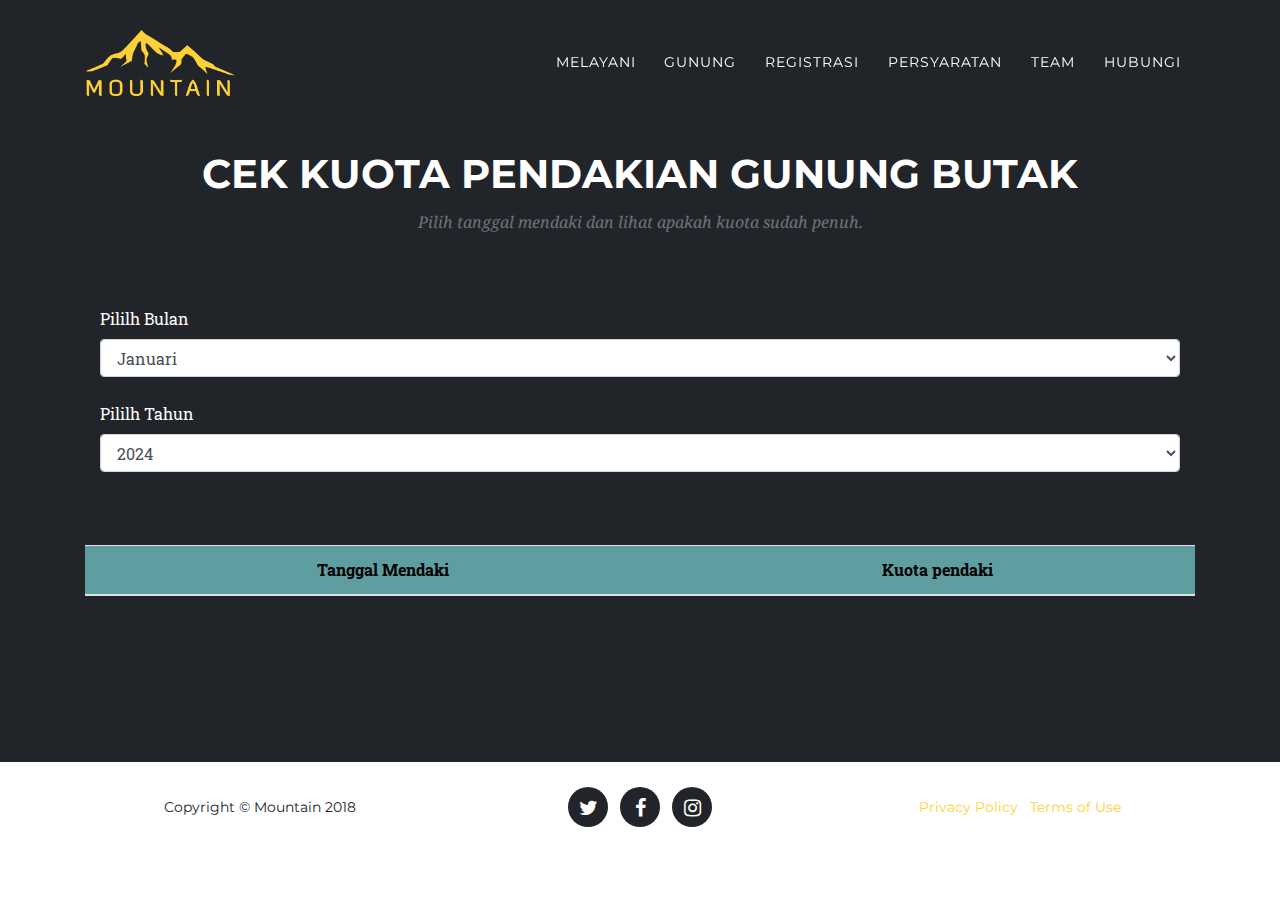
<file: cekkuotabromo.html>
<!DOCTYPE html>
<html lang="en">

  <head>

    <meta charset="utf-8">
    <meta name="viewport" content="width=device-width, initial-scale=1, shrink-to-fit=no">
    <meta name="description" content="">
    <meta name="author" content="">

    <title>Cek Kuota</title>

    <!-- Bootstrap core CSS -->
    <link href="vendor/bootstrap/css/bootstrap.min.css" rel="stylesheet">

    <!-- Custom fonts for this template -->
    <link href="vendor/font-awesome/css/font-awesome.min.css" rel="stylesheet" type="text/css">
    <link href="https://fonts.googleapis.com/css?family=Montserrat:400,700" rel="stylesheet" type="text/css">
    <link href='https://fonts.googleapis.com/css?family=Kaushan+Script' rel='stylesheet' type='text/css'>
    <link href='https://fonts.googleapis.com/css?family=Droid+Serif:400,700,400italic,700italic' rel='stylesheet' type='text/css'>
    <link href='https://fonts.googleapis.com/css?family=Roboto+Slab:400,100,300,700' rel='stylesheet' type='text/css'>

    <!-- Custom styles for this template -->
    <link href="css/agency1.css" rel="stylesheet">

  </head>

  <body id="page-top">

    <!-- Navigation -->
    <nav class="navbar navbar-expand-lg navbar-dark fixed-top" id="mainNav">
        <div class="container">
        <a class="navbar-brand js-scroll-trigger" href="#page-top"><img src="img/logoyellow.png" width="150px"></a>
        <button class="navbar-toggler navbar-toggler-right" type="button" data-toggle="collapse" data-target="#navbarResponsive" aria-controls="navbarResponsive" aria-expanded="false" aria-label="Toggle navigation">
          Menu
          <i class="fa fa-bars"></i>
        </button>
        <div class="collapse navbar-collapse" id="navbarResponsive">
          <ul class="navbar-nav text-uppercase ml-auto">
            <li class="nav-item">
              <a class="nav-link js-scroll-trigger" href="index.html#service">Melayani</a>
            </li>
            <li class="nav-item">
              <a class="nav-link js-scroll-trigger" href="index.html#portfolio">Gunung</a>
            </li>
            <li class="nav-item">
              <a class="nav-link js-scroll-trigger" href="index.html#about">Registrasi</a>
            </li>
            <li class="nav-item">
              <a class="nav-link js-scroll-trigger" href="#">Persyaratan</a>
            </li>
            <li class="nav-item">
              <a class="nav-link js-scroll-trigger" href="index.html#team">Team</a>
            </li>
            <li class="nav-item">
              <a class="nav-link js-scroll-trigger" href="index.html#contact">Hubungi</a>
            </li>
          </ul>
        </div>
        </div>
    </nav>

    <!-- contact -->
    <section id="contact">
      <div class="container">
        <div class="row">
          <div class="col-lg-12 text-center">
            <h2 class="section-heading text-uppercase">Cek Kuota Pendakian Gunung Butak</h2>
            <h3 class="section-subheading text-muted" style="color: #fff;">Pilih tanggal mendaki dan lihat apakah kuota sudah penuh.</h3>
          </div>
        </div>
          
          <form>
          <div class="col-lg-12">
          <div class="form-group">
            <label for="exampleFormControlSelect1" style="color: white;">Pililh Bulan</label>
            <select class="form-control" id="exampleFormControlSelect1">
              <option>Januari</option>
              <option>Februari</option>
              <option>Maret</option>
              <option>April</option>
              <option>Mei</option>
              <option>Juni</option>
              <option>Juli</option>
              <option>Agustus</option>
              <option>September</option>
              <option>Oktober</option>
              <option>November</option>
              <option>Desember</option>
            </select>
          </div>
          <div class="form-group">
            <label for="exampleFormControlSelect1" style="color: white;">Pililh Tahun</label>
            <select class="form-control" id="exampleFormControlSelect1">
              <option>2024</option>
              <option>2025</option>
              <option>2026</option>
            </select>
                  </div></div>
          </form><br/><br/>
          
          <table class="table table-hover" style="color: white; text-align: center;">
          <thead>
            <tr>
              <th scope="col" style="background-color: cadetblue; color: black;">Tanggal Mendaki</th>
              <th scope="col" style="background-color: cadetblue; color: black;">Kuota pendaki</th>
            </tr>
          </thead>
        
        </table>
      </div>
    </section>

      <!-- Footer -->
    <footer>
      <div class="container">
        <div class="row">
          <div class="col-md-4">
            <span class="copyright">Copyright &copy; Mountain 2018</span>
          </div>
          <div class="col-md-4">
            <ul class="list-inline social-buttons">
              <li class="list-inline-item">
                <a href="#">
                  <i class="fa fa-twitter"></i>
                </a>
              </li>
              <li class="list-inline-item">
                <a href="#">
                  <i class="fa fa-facebook"></i>
                </a>
              </li>
              <li class="list-inline-item">
                <a href="#">
                  <i class="fa fa-instagram"></i>
                </a>
              </li>
            </ul>
          </div>
          <div class="col-md-4">
            <ul class="list-inline quicklinks">
              <li class="list-inline-item">
                <a href="#">Privacy Policy</a>
              </li>
              <li class="list-inline-item">
                <a href="#">Terms of Use</a>
              </li>
            </ul>
          </div>
        </div>
      </div>
    </footer>
      
    <!-- Bootstrap core JavaScript -->
    <script src="vendor/jquery/jquery.min.js"></script>
    <script src="vendor/bootstrap/js/bootstrap.bundle.min.js"></script>

    <!-- Plugin JavaScript -->
    <script src="vendor/jquery-easing/jquery.easing.min.js"></script>

    <!-- Contact form JavaScript -->
    <script src="js/jqBootstrapValidation.js"></script>
    <script src="js/contact_me.js"></script>

    <!-- Custom scripts for this template -->
    <script src="js/agency.min.js"></script>

  </body>

</html>
</file>
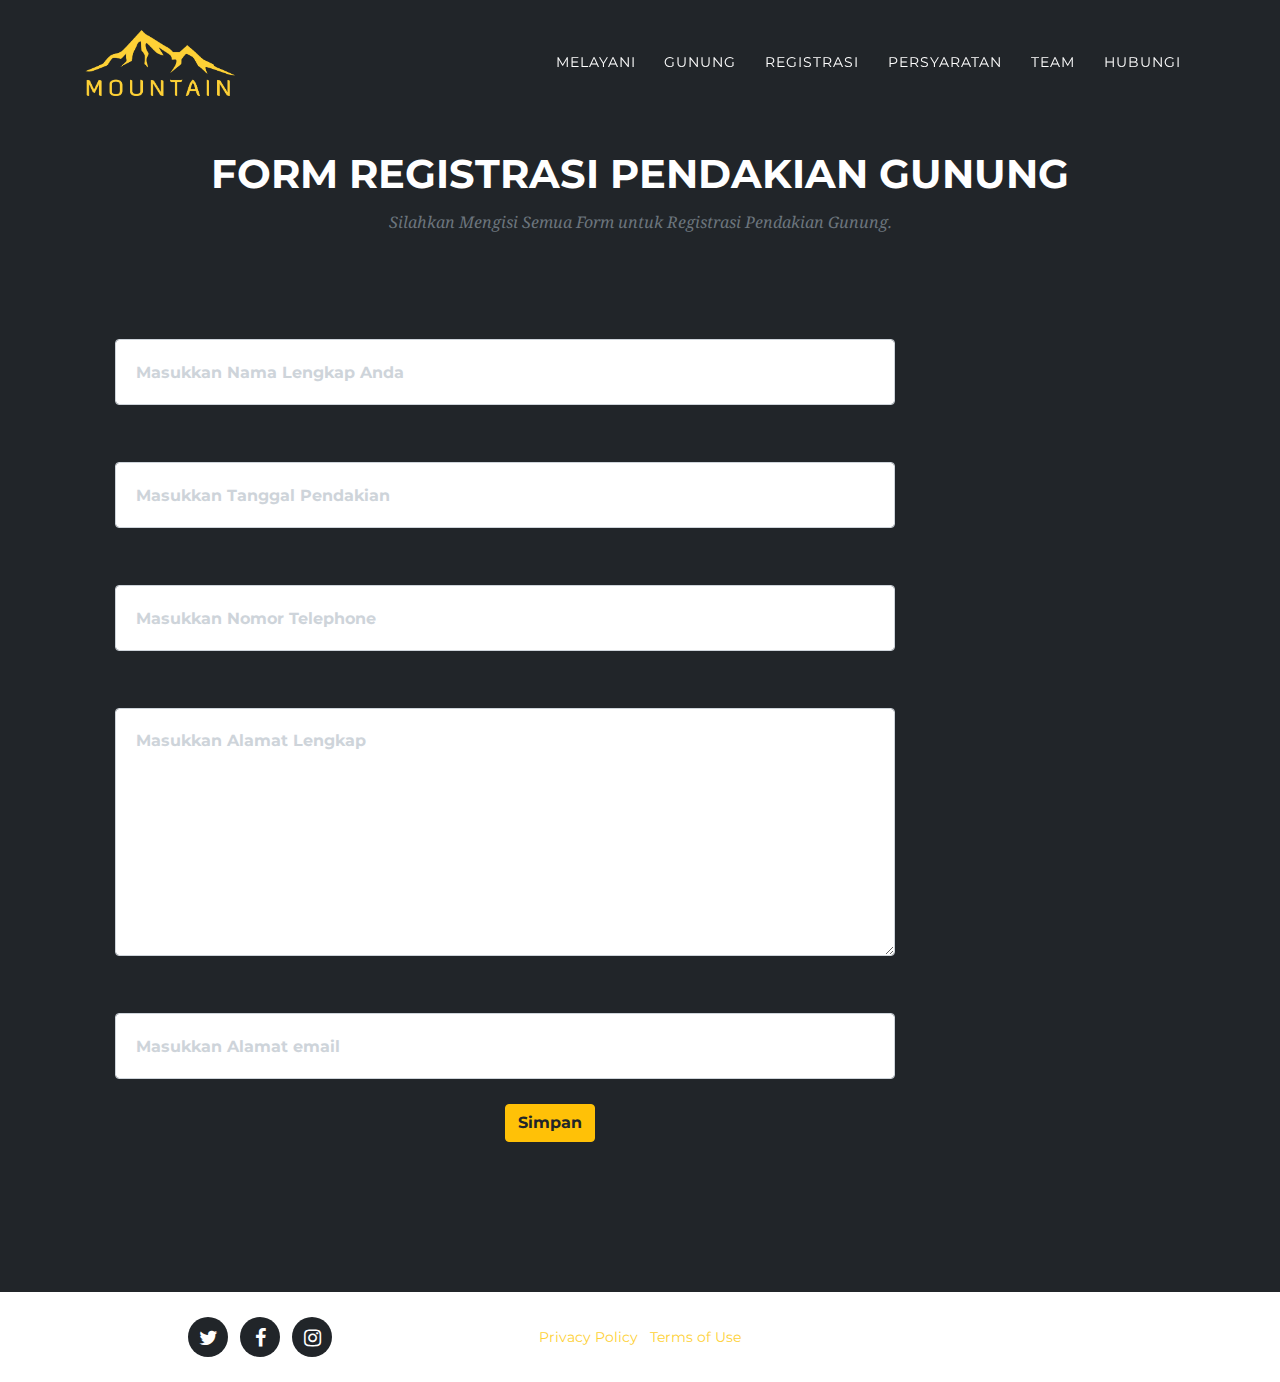
<file: formregistrasi.html>
<!DOCTYPE html>
<html lang="en">

  <head>

    <meta charset="utf-8">
    <meta name="viewport" content="width=device-width, initial-scale=1, shrink-to-fit=no">
    <meta name="description" content="">
    <meta name="author" content="">

    <title>Form Registrasi</title>

    <!-- Bootstrap core CSS -->
    <link href="vendor/bootstrap/css/bootstrap.min.css" rel="stylesheet">

    <!-- Custom fonts for this template -->
    <link href="vendor/font-awesome/css/font-awesome.min.css" rel="stylesheet" type="text/css">
    <link href="https://fonts.googleapis.com/css?family=Montserrat:400,700" rel="stylesheet" type="text/css">
    <link href='https://fonts.googleapis.com/css?family=Kaushan+Script' rel='stylesheet' type='text/css'>
    <link href='https://fonts.googleapis.com/css?family=Droid+Serif:400,700,400italic,700italic' rel='stylesheet' type='text/css'>
    <link href='https://fonts.googleapis.com/css?family=Roboto+Slab:400,100,300,700' rel='stylesheet' type='text/css'>

    <!-- Custom styles for this template -->
    <link href="css/agency1.css" rel="stylesheet">

  </head>

  <body id="page-top">

    <!-- Navigation -->
    <nav class="navbar navbar-expand-lg navbar-dark fixed-top" id="mainNav">
        <div class="container">
        <a class="navbar-brand js-scroll-trigger" href="#page-top"><img src="img/logoyellow.png" width="150px"></a>
        <button class="navbar-toggler navbar-toggler-right" type="button" data-toggle="collapse" data-target="#navbarResponsive" aria-controls="navbarResponsive" aria-expanded="false" aria-label="Toggle navigation">
          Menu
          <i class="fa fa-bars"></i>
        </button>
        <div class="collapse navbar-collapse" id="navbarResponsive">
          <ul class="navbar-nav text-uppercase ml-auto">
            <li class="nav-item">
              <a class="nav-link js-scroll-trigger" href="index.html#service">Melayani</a>
            </li>
            <li class="nav-item">
              <a class="nav-link js-scroll-trigger" href="index.html#portfolio">Gunung</a>
            </li>
            <li class="nav-item">
              <a class="nav-link js-scroll-trigger" href="index.html#about">Registrasi</a>
            </li>
            <li class="nav-item">
              <a class="nav-link js-scroll-trigger" href="#">Persyaratan</a>
            </li>
            <li class="nav-item">
              <a class="nav-link js-scroll-trigger" href="index.html#team">Team</a>
            </li>
            <li class="nav-item">
              <a class="nav-link js-scroll-trigger" href="index.html#contact">Hubungi</a>
            </li>
          </ul>
        </div>
        </div>
    </nav>

    <!-- contact --> 
    <section id="contact">
      <div class="container">
        <div class="row">
          <div class="col-lg-12 text-center">
            <h2 class="section-heading text-uppercase">Form Registrasi Pendakian Gunung</h2>
            <h3 class="section-subheading text-muted" style="color: #fff;">Silahkan Mengisi Semua Form untuk Registrasi Pendakian Gunung.</h3>
                          <div class="col-md-12">
                <form class="form-horizontal" action="?" method="post">
                  <div class="form-group">
                    <label for="nama" class="col-sm-1" "control-label">Nama</label>
                    <div class="col-sm-9">
                        <input type="text" class="form-control" name="nama" placeholder="Masukkan Nama Lengkap Anda">
                    </div>
                  </div>
                  <div class="form-group">
                    <label for="nama" class="col-sm-1" "control-label">Tanggal</label>
                    <div class="col-sm-9">
                        <input type="text" class="form-control" name="tanggal" placeholder="Masukkan Tanggal Pendakian">
                    </div>
                  </div>
                  <div class="form-group">
                    <label for="nama" class="col-sm-1" "control-label">Telp.</label>
                    <div class="col-sm-9">
                        <input type="text" class="form-control" name="telp" placeholder="Masukkan Nomor Telephone">
                    </div>
                  </div>
                  <div class="form-group">
                    <label for="alamat" class="col-sm-1" "control-label">Alamat</label>
                    <div class="col-sm-9">
                        <textarea name="alamat"class="form-control" placeholder="Masukkan Alamat Lengkap"></textarea>
                    </div>
                  </div>
                  <div class="form-group">
                    <label for="nama" class="col-sm-1" "control-label">Email</label>
                    <div class="col-sm-9">
                        <input type="text" class="form-control" name="email" placeholder="Masukkan Alamat email">
                    </div>
                  </div>
                  <div class="col-sm-offset-4 col-sm-10">
                      <button type="submit" class="btn btn-warning">Simpan</button>
                  </div>
                </form>
          </div>
        </div>
      </div>
    </section>

      <!-- Footer -->
    <footer>
      <div class="container">
        <div class="row">
          <div class="col-md-4">
            <ul class="list-inline social-buttons">
              <li class="list-inline-item">
                <a href="#">
                  <i class="fa fa-twitter"></i>
                </a>
              </li>
              <li class="list-inline-item">
                <a href="#">
                  <i class="fa fa-facebook"></i>
                </a>
              </li>
              <li class="list-inline-item">
                <a href="#">
                  <i class="fa fa-instagram"></i>
                </a>
              </li>
            </ul>
          </div>
          <div class="col-md-4">
            <ul class="list-inline quicklinks">
              <li class="list-inline-item">
                <a href="#">Privacy Policy</a>
              </li>
              <li class="list-inline-item">
                <a href="#">Terms of Use</a>
              </li>
            </ul>
          </div>
        </div>
      </div>
    </footer>
      
    <!-- Bootstrap core JavaScript -->
    <script src="vendor/jquery/jquery.min.js"></script>
    <script src="vendor/bootstrap/js/bootstrap.bundle.min.js"></script>

    <!-- Plugin JavaScript -->
    <script src="vendor/jquery-easing/jquery.easing.min.js"></script>

    <!-- Contact form JavaScript -->
    <script src="js/jqBootstrapValidation.js"></script>
    <script src="js/contact_me.js"></script>

    <!-- Custom scripts for this template -->
    <script src="js/agency.min.js"></script>

  </body>

</html>
</file>
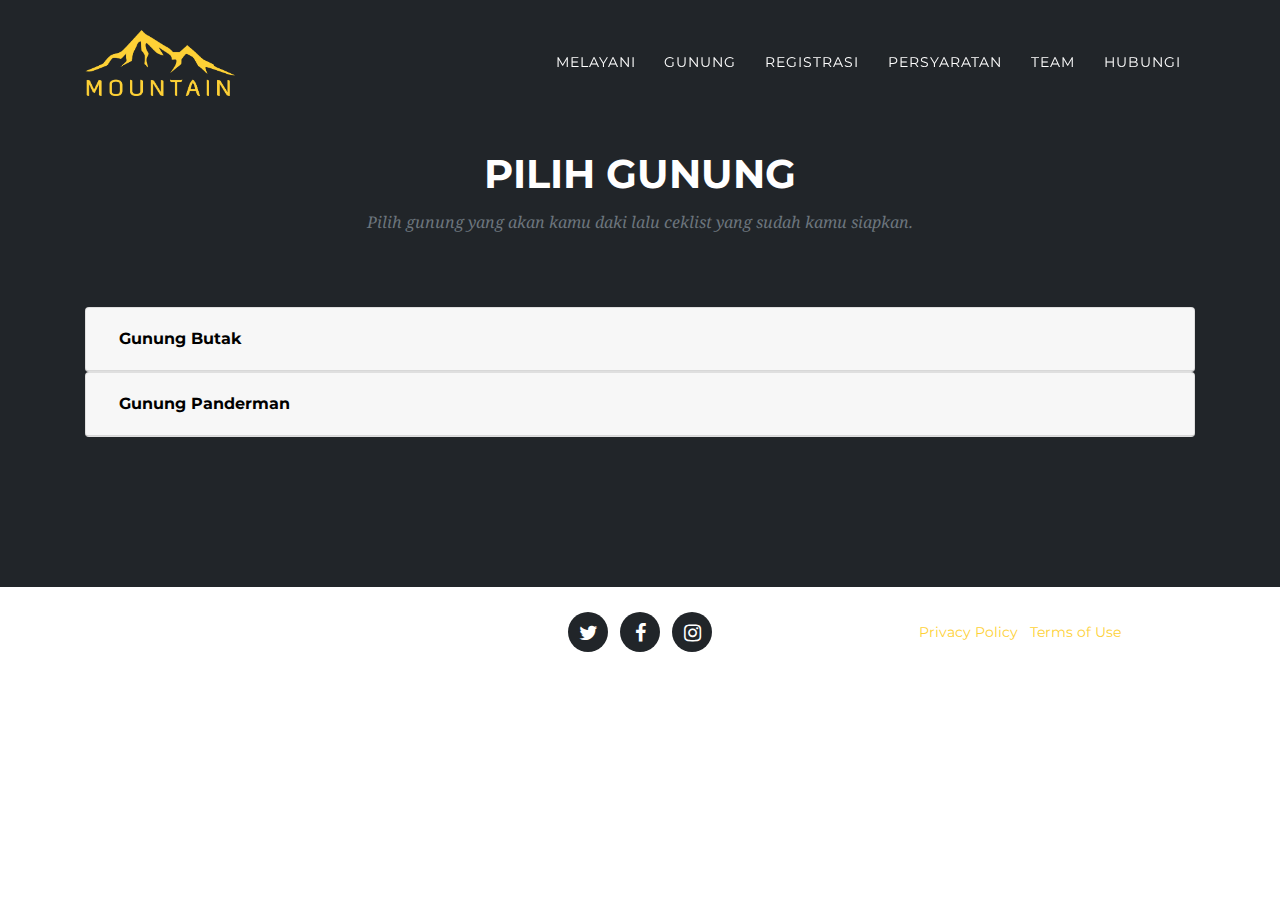
<file: registrasi.html>
<!DOCTYPE html>
<html lang="en">

  <head>

    <meta charset="utf-8">
    <meta name="viewport" content="width=device-width, initial-scale=1, shrink-to-fit=no">
    <meta name="description" content="">
    <meta name="author" content="">

    <title>Registrasi</title>

    <!-- Bootstrap core CSS -->
    <link href="vendor/bootstrap/css/bootstrap.min.css" rel="stylesheet">

    <!-- Custom fonts for this template -->
    <link href="vendor/font-awesome/css/font-awesome.min.css" rel="stylesheet" type="text/css">
    <link href="https://fonts.googleapis.com/css?family=Montserrat:400,700" rel="stylesheet" type="text/css">
    <link href='https://fonts.googleapis.com/css?family=Kaushan+Script' rel='stylesheet' type='text/css'>
    <link href='https://fonts.googleapis.com/css?family=Droid+Serif:400,700,400italic,700italic' rel='stylesheet' type='text/css'>
    <link href='https://fonts.googleapis.com/css?family=Roboto+Slab:400,100,300,700' rel='stylesheet' type='text/css'>

    <!-- Custom styles for this template -->
    <link href="css/agency1.css" rel="stylesheet">

  </head>

  <body id="page-top">

    <!-- Navigation -->
    <nav class="navbar navbar-expand-lg navbar-dark fixed-top" id="mainNav">
        <div class="container">
        <a class="navbar-brand js-scroll-trigger" href="#page-top"><img src="img/logoyellow.png" width="150px"></a>
        <button class="navbar-toggler navbar-toggler-right" type="button" data-toggle="collapse" data-target="#navbarResponsive" aria-controls="navbarResponsive" aria-expanded="false" aria-label="Toggle navigation">
          Menu
          <i class="fa fa-bars"></i>
        </button>
        <div class="collapse navbar-collapse" id="navbarResponsive">
          <ul class="navbar-nav text-uppercase ml-auto">
            <li class="nav-item">
              <a class="nav-link js-scroll-trigger" href="index.html#service">Melayani</a>
            </li>
            <li class="nav-item">
              <a class="nav-link js-scroll-trigger" href="index.html#portfolio">Gunung</a>
            </li>
            <li class="nav-item">
              <a class="nav-link js-scroll-trigger" href="index.html#about">Registrasi</a>
            </li>
            <li class="nav-item">
              <a class="nav-link js-scroll-trigger" href="#">Persyaratan</a>
            </li>
            <li class="nav-item">
              <a class="nav-link js-scroll-trigger" href="index.html#team">Team</a>
            </li>
            <li class="nav-item">
              <a class="nav-link js-scroll-trigger" href="index.html#contact">Hubungi</a>
            </li>
          </ul>
        </div>
        </div>
    </nav>

    <!-- contact -->
    <section id="contact">
      <div class="container">
        <div class="row">
          <div class="col-lg-12 text-center">
            <h2 class="section-heading text-uppercase">Pilih Gunung</h2>
            <h3 class="section-subheading text-muted" style="color: #fff;">Pilih gunung yang akan kamu daki lalu ceklist yang sudah kamu siapkan.</h3>
          </div>
        </div>
          
          <div class="accordion" id="accordion">
          <div class="card">
            <div class="card-header" id="headingOne">
              <h5 class="mb-0">
                <button class="btn btn-link collapsed" type="button" data-toggle="collapse" data-target="#collapseOne" aria-expanded="false" aria-controls="collapseOne" style="color: #000;">
                  Gunung Butak
                </button>
              </h5>
            </div>
            <div id="collapseOne" class="collapse" aria-labelledby="headingOne" data-parent="#accordion">
              <div class="card-body">
                  <a>Ceklist Persayaran Pendakian</a><hr>
                  <div class="form-group form-check">
                    <input type="checkbox" class="form-check-input" id="exampleCheck1">
                    <label class="form-check-label" for="exampleCheck1">Membawa bukti transfer pembayaran dari BANK</label>
                  </div>
                  <div class="form-group form-check">
                    <input type="checkbox" class="form-check-input" id="exampleCheck1">
                    <label class="form-check-label" for="exampleCheck1">Menunjukan Bukti Cetak Pembayaran dari Balai Besar TNBTS</label>
                  </div>
                  <div class="form-group form-check">
                    <input type="checkbox" class="form-check-input" id="exampleCheck1">
                    <label class="form-check-label" for="exampleCheck1">Membawa Surat Keterangan Sehat dari Dokter (Tanggal surat keterangan sehat dokter H-1 sebelum pendakian)</label>
                  </div>
                  <div class="form-group form-check">
                    <input type="checkbox" class="form-check-input" id="exampleCheck1">
                    <label class="form-check-label" for="exampleCheck1">Membawa Fotokopy KTP/KTM/Paspor yang masih berlaku</label>
                  </div>
                  <div class="form-group form-check">
                    <input type="checkbox" class="form-check-input" id="exampleCheck1">
                    <label class="form-check-label" for="exampleCheck1">Bagi yang belum memiliki KTP, membawa surat ijin dari orang tua/bermaterai, FotoCopy KK dan KTP orang tua</label>
                  </div><hr>
                  <a>Anda memahami, menyetujui, syarat dan ketentuan-ketentuan di atas:</a><br/><br/>
                  <a class="btn btn-primary text-uppercase js-scroll-trigger" href="cekkuotabromo.html" style="color: black;">Cek Kuota Pendaki</a>
              </div>
            </div>
          </div>
          <div class="card">
            <div class="card-header" id="headingThree">
              <h5 class="mb-0">
                <button class="btn btn-link collapsed" type="button" data-toggle="collapse" data-target="#collapseThree" aria-expanded="false" aria-controls="collapseThree" style="color: #000;">
                  Gunung Panderman
                </button>
              </h5>
            </div>
            <div id="collapseThree" class="collapse" aria-labelledby="headingThree" data-parent="#accordion">
              <div class="card-body">
                <a>Ceklist Persayaran Pendakian</a><hr>
                  <div class="form-group form-check">
                    <input type="checkbox" class="form-check-input" id="exampleCheck1">
                    <label class="form-check-label" for="exampleCheck1">Membawa bukti transfer pembayaran dari BANK</label>
                  </div>
                  <div class="form-group form-check">
                    <input type="checkbox" class="form-check-input" id="exampleCheck1">
                    <label class="form-check-label" for="exampleCheck1">Menunjukan Bukti Cetak Pembayaran dari Balai Besar TNBTS</label>
                  </div>
                  <div class="form-group form-check">
                    <input type="checkbox" class="form-check-input" id="exampleCheck1">
                    <label class="form-check-label" for="exampleCheck1">Membawa Surat Keterangan Sehat dari Dokter (Tanggal surat keterangan sehat dokter H-1 sebelum pendakian)</label>
                  </div>
                  <div class="form-group form-check">
                    <input type="checkbox" class="form-check-input" id="exampleCheck1">
                    <label class="form-check-label" for="exampleCheck1">Membawa Fotokopy KTP/KTM/Paspor yang masih berlaku</label>
                  </div>
                  <div class="form-group form-check">
                    <input type="checkbox" class="form-check-input" id="exampleCheck1">
                    <label class="form-check-label" for="exampleCheck1">Bagi yang belum memiliki KTP, membawa surat ijin dari orang tua/bermaterai, FotoCopy KK dan KTP orang tua</label>
                  </div><hr>
                  <a>Anda memahami, menyetujui, syarat dan ketentuan-ketentuan di atas:</a><br/><br/>
                  <a class="btn btn-primary text-uppercase js-scroll-trigger" href="cekkuotapanderman.html" style="color: black;">Cek Kuota Pendaki</a>
              </div>
            </div>
          </div>
        </div>
      </div>
    </section>

    <!-- Footer -->
    <footer>
      <div class="container">
        <div class="row">
          <div class="col-md-4">
            <span class="copyright"></span>
          </div>
          <div class="col-md-4">
            <ul class="list-inline social-buttons">
              <li class="list-inline-item">
                <a href="#">
                  <i class="fa fa-twitter"></i>
                </a>
              </li>
              <li class="list-inline-item">
                <a href="#">
                  <i class="fa fa-facebook"></i>
                </a>
              </li>
              <li class="list-inline-item">
                <a href="#">
                  <i class="fa fa-instagram"></i>
                </a>
              </li>
            </ul>
          </div>
          <div class="col-md-4">
            <ul class="list-inline quicklinks">
              <li class="list-inline-item">
                <a href="#">Privacy Policy</a>
              </li>
              <li class="list-inline-item">
                <a href="#">Terms of Use</a>
              </li>
            </ul>
          </div>
        </div>
      </div>
    </footer>
      
      
    <!-- Bootstrap core JavaScript -->
    <script src="vendor/jquery/jquery.min.js"></script>
    <script src="vendor/bootstrap/js/bootstrap.bundle.min.js"></script>

    <!-- Plugin JavaScript -->
    <script src="vendor/jquery-easing/jquery.easing.min.js"></script>

    <!-- Contact form JavaScript -->
    <script src="js/jqBootstrapValidation.js"></script>
    <script src="js/contact_me.js"></script>

    <!-- Custom scripts for this template -->
    <script src="js/agency.min.js"></script>

  </body>

</html>
</file>
<file: css/agency1.css>
body {
  overflow-x: hidden;
  font-family: 'Roboto Slab', 'Helvetica Neue', Helvetica, Arial, sans-serif;
}

p {
  line-height: 1.75;
}

a {
  color: #fed136;
}

a:hover {
  color: #fec503;
}

.text-primary {
  color: #fed136 !important;
}

h1,
h2,
h3,
h4,
h5,
h6 {
  font-weight: 700;
  font-family: 'Montserrat', 'Helvetica Neue', Helvetica, Arial, sans-serif;
}

section {
  padding: 100px 0;
}

section h2.section-heading {
  font-size: 40px;
  margin-top: 0;
  margin-bottom: 15px;
}

section h3.section-subheading {
  font-size: 16px;
  font-weight: 400;
  font-style: italic;
  margin-bottom: 75px;
  text-transform: none;
  font-family: 'Droid Serif', 'Helvetica Neue', Helvetica, Arial, sans-serif;
}

@media (min-width: 768px) {
  section {
    padding: 150px 0;
  }
}

.btn {
  font-family: 'Montserrat', 'Helvetica Neue', Helvetica, Arial, sans-serif;
  font-weight: 700;
}

.btn-xl {
  font-size: 18px;
  padding: 20px 40px;
}

.btn-primary {
  background-color: #fed136;
  border-color: #fed136;
}

.btn-primary:active, .btn-primary:focus, .btn-primary:hover {
  background-color: #fec810 !important;
  border-color: #fec810 !important;
  color: white;
}

.btn-primary:active, .btn-primary:focus {
  box-shadow: 0 0 0 0.2rem rgba(254, 209, 55, 0.5) !important;
}

::-moz-selection {
  background: #fed136;
  text-shadow: none;
}

::selection {
  background: #fed136;
  text-shadow: none;
}

img::selection {
  background: transparent;
}

img::-moz-selection {
  background: transparent;
}

#mainNav {
  background-color: #212529;
}

#mainNav .navbar-toggler {
  font-size: 12px;
  right: 0;
  padding: 13px;
  text-transform: uppercase;
  color: black;
  border: 0;
  background-color: #fed136;
  font-family: 'Montserrat', 'Helvetica Neue', Helvetica, Arial, sans-serif;
}

#mainNav .navbar-brand {
  color: #fed136;
  font-family: 'Kaushan Script', 'Helvetica Neue', Helvetica, Arial, cursive;
}

#mainNav .navbar-brand.active, #mainNav .navbar-brand:active, #mainNav .navbar-brand:focus, #mainNav .navbar-brand:hover {
  color: #fec503;
}

#mainNav .navbar-nav .nav-item .nav-link {
  font-size: 90%;
  font-weight: 400;
  padding: 0.75em 0;
  letter-spacing: 1px;
  color: white;
  font-family: 'Montserrat', 'Helvetica Neue', Helvetica, Arial, sans-serif;
}

#mainNav .navbar-nav .nav-item .nav-link.active, #mainNav .navbar-nav .nav-item .nav-link:hover {
  color: #fed136;
}

@media (min-width: 992px) {
  #mainNav {
    padding-top: 25px;
    padding-bottom: 25px;
    -webkit-transition: padding-top 0.3s, padding-bottom 0.3s;
    -moz-transition: padding-top 0.3s, padding-bottom 0.3s;
    transition: padding-top 0.3s, padding-bottom 0.3s;
    border: none;
    background-color: transparent;
  }
  #mainNav .navbar-brand {
    font-size: 1.75em;
    -webkit-transition: all 0.3s;
    -moz-transition: all 0.3s;
    transition: all 0.3s;
  }
  #mainNav .navbar-nav .nav-item .nav-link {
    padding: 1.1em 1em !important;
  }
  #mainNav.navbar-shrink {
    padding-top: 0;
    padding-bottom: 0;
    background-color: #212529;
  }
  #mainNav.navbar-shrink .navbar-brand {
    font-size: 1.25em;
    padding: 12px 0;
  }
}

header.masthead {
  text-align: center;
  color: white;
  background-image: url("../img/header-bg.jpg");
  background-repeat: no-repeat;
  background-attachment: scroll;
  background-position: center center;
  -webkit-background-size: cover;
  -moz-background-size: cover;
  -o-background-size: cover;
  background-size: cover;
}

header.masthead .intro-text {
  padding-top: 150px;
  padding-bottom: 100px;
}

header.masthead .intro-text .intro-lead-in {
  font-size: 22px;
  font-style: italic;
  line-height: 22px;
  margin-bottom: 25px;
  font-family: 'Droid Serif', 'Helvetica Neue', Helvetica, Arial, sans-serif;
}

header.masthead .intro-text .intro-heading {
  font-size: 50px;
  font-weight: 700;
  line-height: 50px;
  margin-bottom: 25px;
  font-family: 'Montserrat', 'Helvetica Neue', Helvetica, Arial, sans-serif;
}

@media (min-width: 768px) {
  header.masthead .intro-text {
    padding-top: 300px;
    padding-bottom: 200px;
  }
  header.masthead .intro-text .intro-lead-in {
    font-size: 40px;
    font-style: italic;
    line-height: 40px;
    margin-bottom: 25px;
    font-family: 'Droid Serif', 'Helvetica Neue', Helvetica, Arial, sans-serif;
  }
  header.masthead .intro-text .intro-heading {
    font-size: 75px;
    font-weight: 700;
    line-height: 75px;
    margin-bottom: 50px;
    font-family: 'Montserrat', 'Helvetica Neue', Helvetica, Arial, sans-serif;
  }
}

.service-heading {
  margin: 15px 0;
  text-transform: none;
}

#portfolio .portfolio-item {
  right: 0;
  margin: 0 0 15px;
}

#portfolio .portfolio-item .portfolio-link {
  position: relative;
  display: block;
  max-width: 400px;
  margin: 0 auto;
  cursor: pointer;
}

#portfolio .portfolio-item .portfolio-link .portfolio-hover {
  position: absolute;
  width: 100%;
  height: 100%;
  -webkit-transition: all ease 0.5s;
  -moz-transition: all ease 0.5s;
  transition: all ease 0.5s;
  opacity: 0;
  background: rgba(254, 209, 54, 0.9);
}

#portfolio .portfolio-item .portfolio-link .portfolio-hover:hover {
  opacity: 1;
}

#portfolio .portfolio-item .portfolio-link .portfolio-hover .portfolio-hover-content {
  font-size: 20px;
  position: absolute;
  top: 50%;
  width: 100%;
  height: 20px;
  margin-top: -12px;
  text-align: center;
  color: white;
}

#portfolio .portfolio-item .portfolio-link .portfolio-hover .portfolio-hover-content i {
  margin-top: -12px;
}

#portfolio .portfolio-item .portfolio-link .portfolio-hover .portfolio-hover-content h3,
#portfolio .portfolio-item .portfolio-link .portfolio-hover .portfolio-hover-content h4 {
  margin: 0;
}

#portfolio .portfolio-item .portfolio-caption {
  max-width: 400px;
  margin: 0 auto;
  padding: 25px;
  text-align: center;
  background-color: #fff;
}

#portfolio .portfolio-item .portfolio-caption h4 {
  margin: 0;
  text-transform: none;
}

#portfolio .portfolio-item .portfolio-caption p {
  font-size: 16px;
  font-style: italic;
  margin: 0;
  font-family: 'Droid Serif', 'Helvetica Neue', Helvetica, Arial, sans-serif;
}

#portfolio * {
  z-index: 2;
}

@media (min-width: 767px) {
  #portfolio .portfolio-item {
    margin: 0 0 30px;
  }
}

.portfolio-modal {
  padding-right: 0px !important;
}

.portfolio-modal .modal-dialog {
  margin: 1rem;
  max-width: 100vw;
}

.portfolio-modal .modal-content {
  padding: 100px 0;
  text-align: center;
}

.portfolio-modal .modal-content h2 {
  font-size: 3em;
  margin-bottom: 15px;
}

.portfolio-modal .modal-content p {
  margin-bottom: 30px;
}

.portfolio-modal .modal-content p.item-intro {
  font-size: 16px;
  font-style: italic;
  margin: 20px 0 30px;
  font-family: 'Droid Serif', 'Helvetica Neue', Helvetica, Arial, sans-serif;
}

.portfolio-modal .modal-content ul.list-inline {
  margin-top: 0;
  margin-bottom: 30px;
}

.portfolio-modal .modal-content img {
  margin-bottom: 30px;
}

.portfolio-modal .modal-content button {
  cursor: pointer;
}

.portfolio-modal .close-modal {
  position: absolute;
  top: 25px;
  right: 25px;
  width: 75px;
  height: 75px;
  cursor: pointer;
  background-color: transparent;
}

.portfolio-modal .close-modal:hover {
  opacity: 0.3;
}

.portfolio-modal .close-modal .lr {
  /* Safari and Chrome */
  z-index: 1051;
  width: 1px;
  height: 75px;
  margin-left: 35px;
  /* IE 9 */
  -webkit-transform: rotate(45deg);
  -ms-transform: rotate(45deg);
  transform: rotate(45deg);
  background-color: #212529;
}

.portfolio-modal .close-modal .lr .rl {
  /* Safari and Chrome */
  z-index: 1052;
  width: 1px;
  height: 75px;
  /* IE 9 */
  -webkit-transform: rotate(90deg);
  -ms-transform: rotate(90deg);
  transform: rotate(90deg);
  background-color: #212529;
}

.timeline {
  position: relative;
  padding: 0;
  list-style: none;
}

.timeline:before {
  position: absolute;
  top: 0;
  bottom: 0;
  left: 40px;
  width: 2px;
  margin-left: -1.5px;
  content: '';
  background-color: #e9ecef;
}

.timeline > li {
  position: relative;
  min-height: 50px;
  margin-bottom: 50px;
}

.timeline > li:after, .timeline > li:before {
  display: table;
  content: ' ';
}

.timeline > li:after {
  clear: both;
}

.timeline > li .timeline-panel {
  position: relative;
  float: right;
  width: 100%;
  padding: 0 20px 0 100px;
  text-align: left;
}

.timeline > li .timeline-panel:before {
  right: auto;
  left: -15px;
  border-right-width: 15px;
  border-left-width: 0;
}

.timeline > li .timeline-panel:after {
  right: auto;
  left: -14px;
  border-right-width: 14px;
  border-left-width: 0;
}

.timeline > li .timeline-image {
  position: absolute;
  z-index: 100;
  left: 0;
  width: 80px;
  height: 80px;
  margin-left: 0;
  text-align: center;
  color: white;
  border: 7px solid #e9ecef;
  border-radius: 100%;
  background-color: #fed136;
}

.timeline > li .timeline-image h4 {
  font-size: 10px;
  line-height: 14px;
  margin-top: 12px;
}

.timeline > li.timeline-inverted > .timeline-panel {
  float: right;
  padding: 0 20px 0 100px;
  text-align: left;
}

.timeline > li.timeline-inverted > .timeline-panel:before {
  right: auto;
  left: -15px;
  border-right-width: 15px;
  border-left-width: 0;
}

.timeline > li.timeline-inverted > .timeline-panel:after {
  right: auto;
  left: -14px;
  border-right-width: 14px;
  border-left-width: 0;
}

.timeline > li:last-child {
  margin-bottom: 0;
}

.timeline .timeline-heading h4 {
  margin-top: 0;
  color: inherit;
}

.timeline .timeline-heading h4.subheading {
  text-transform: none;
}

.timeline .timeline-body > ul,
.timeline .timeline-body > p {
  margin-bottom: 0;
}

@media (min-width: 768px) {
  .timeline:before {
    left: 50%;
  }
  .timeline > li {
    min-height: 100px;
    margin-bottom: 100px;
  }
  .timeline > li .timeline-panel {
    float: left;
    width: 41%;
    padding: 0 20px 20px 30px;
    text-align: right;
  }
  .timeline > li .timeline-image {
    left: 50%;
    width: 100px;
    height: 100px;
    margin-left: -50px;
  }
  .timeline > li .timeline-image h4 {
    font-size: 13px;
    line-height: 18px;
    margin-top: 16px;
  }
  .timeline > li.timeline-inverted > .timeline-panel {
    float: right;
    padding: 0 30px 20px 20px;
    text-align: left;
  }
}

@media (min-width: 992px) {
  .timeline > li {
    min-height: 150px;
  }
  .timeline > li .timeline-panel {
    padding: 0 20px 20px;
  }
  .timeline > li .timeline-image {
    width: 150px;
    height: 150px;
    margin-left: -75px;
  }
  .timeline > li .timeline-image h4 {
    font-size: 18px;
    line-height: 26px;
    margin-top: 30px;
  }
  .timeline > li.timeline-inverted > .timeline-panel {
    padding: 0 20px 20px;
  }
}

@media (min-width: 1200px) {
  .timeline > li {
    min-height: 170px;
  }
  .timeline > li .timeline-panel {
    padding: 0 20px 20px 100px;
  }
  .timeline > li .timeline-image {
    width: 170px;
    height: 170px;
    margin-left: -85px;
  }
  .timeline > li .timeline-image h4 {
    margin-top: 40px;
  }
  .timeline > li.timeline-inverted > .timeline-panel {
    padding: 0 100px 20px 20px;
  }
}

.team-member {
  margin-bottom: 50px;
  text-align: center;
}

.team-member img {
  width: 225px;
  height: 225px;
  border: 7px solid #fff;
}

.team-member h4 {
  margin-top: 25px;
  margin-bottom: 0;
  text-transform: none;
}

.team-member p {
  margin-top: 0;
}

section#contact {
  background-color: #212529;
  background-repeat: no-repeat;
  background-position: center;
}

section#contact .section-heading {
  color: #fff;
}

section#contact .form-group {
  margin-bottom: 25px;
}

section#contact .form-group input,
section#contact .form-group textarea {
  padding: 20px;
}

section#contact .form-group input.form-control {
  height: auto;
}

section#contact .form-group textarea.form-control {
  height: 248px;
}

section#contact .form-control:focus {
  border-color: #fed136;
  box-shadow: none;
}

section#contact ::-webkit-input-placeholder {
  font-weight: 700;
  color: #ced4da;
  font-family: 'Montserrat', 'Helvetica Neue', Helvetica, Arial, sans-serif;
}

section#contact :-moz-placeholder {
  font-weight: 700;
  color: #ced4da;
  /* Firefox 18- */
  font-family: 'Montserrat', 'Helvetica Neue', Helvetica, Arial, sans-serif;
}

section#contact ::-moz-placeholder {
  font-weight: 700;
  color: #ced4da;
  /* Firefox 19+ */
  font-family: 'Montserrat', 'Helvetica Neue', Helvetica, Arial, sans-serif;
}

section#contact :-ms-input-placeholder {
  font-weight: 700;
  color: #ced4da;
  font-family: 'Montserrat', 'Helvetica Neue', Helvetica, Arial, sans-serif;
}

footer {
  padding: 25px 0;
  text-align: center;
}

footer span.copyright {
  font-size: 90%;
  line-height: 40px;
  text-transform: none;
  font-family: 'Montserrat', 'Helvetica Neue', Helvetica, Arial, sans-serif;
}

footer ul.quicklinks {
  font-size: 90%;
  line-height: 40px;
  margin-bottom: 0;
  text-transform: none;
  font-family: 'Montserrat', 'Helvetica Neue', Helvetica, Arial, sans-serif;
}

ul.social-buttons {
  margin-bottom: 0;
}

ul.social-buttons li a {
  font-size: 20px;
  line-height: 40px;
  display: block;
  width: 40px;
  height: 40px;
  -webkit-transition: all 0.3s;
  -moz-transition: all 0.3s;
  transition: all 0.3s;
  color: white;
  border-radius: 100%;
  outline: none;
  background-color: #212529;
}

ul.social-buttons li a:active, ul.social-buttons li a:focus, ul.social-buttons li a:hover {
  background-color: #fed136;
}
</file>
